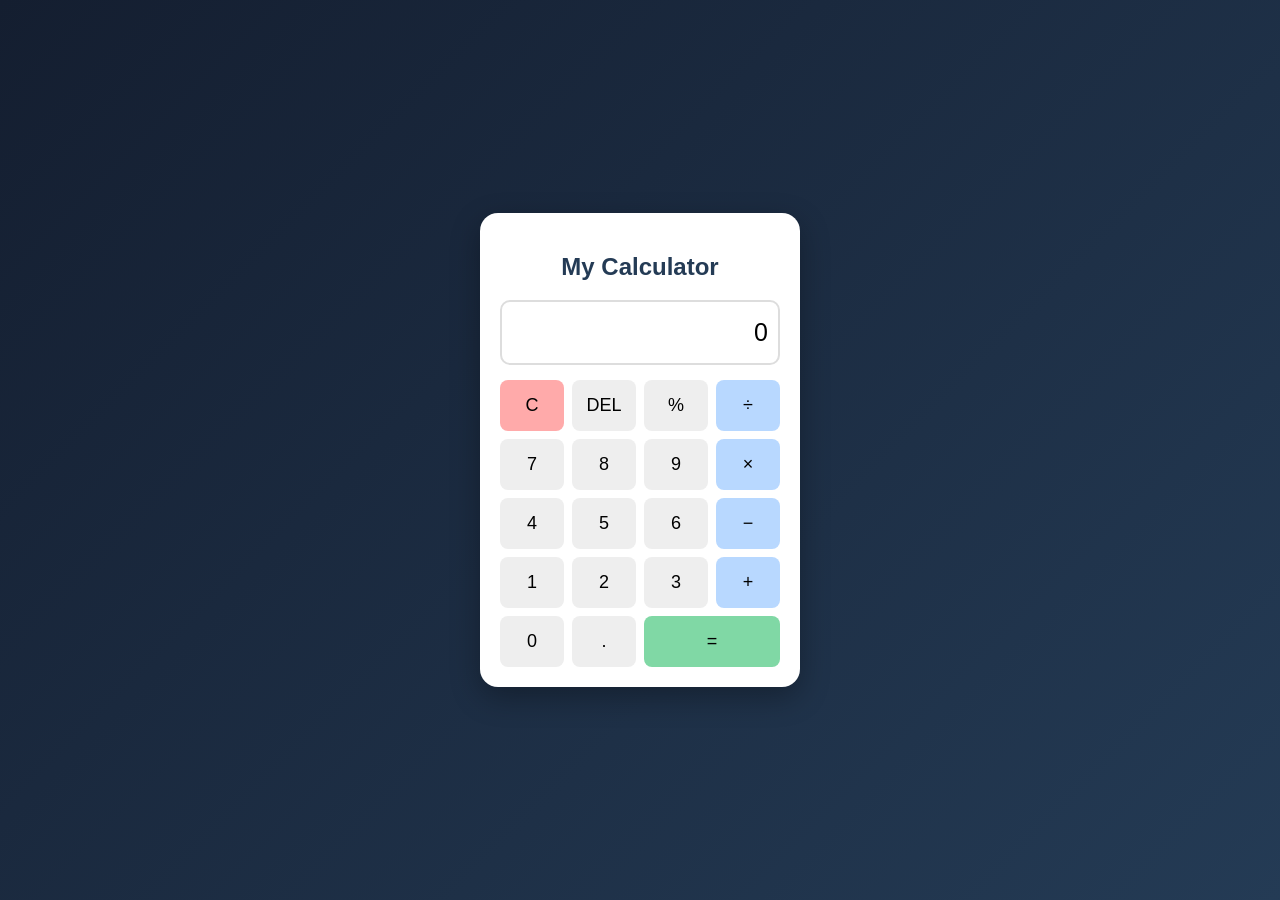
<file: index.html>
<!DOCTYPE html>
<html lang="en">
<head>
    <meta charset="UTF-8">
    <meta name="viewport" content="width=device-width, initial-scale=1.0">
    <title>CodeAlpha Calculator</title>
    <link rel="stylesheet" href="style.css">
</head>
<body>

    <div class="calculator">
        <h2>My Calculator</h2>

        <input type="text" id="display" value="0" readonly>

        <div class="buttons">
            <button class="clear" onclick="clearDisplay()">C</button>
            <button onclick="deleteLast()">DEL</button>
            <button onclick="appendValue('%')">%</button>
            <button class="operator" onclick="appendValue('/')">÷</button>

            <button onclick="appendValue('7')">7</button>
            <button onclick="appendValue('8')">8</button>
            <button onclick="appendValue('9')">9</button>
            <button class="operator" onclick="appendValue('*')">×</button>

            <button onclick="appendValue('4')">4</button>
            <button onclick="appendValue('5')">5</button>
            <button onclick="appendValue('6')">6</button>
            <button class="operator" onclick="appendValue('-')">−</button>

            <button onclick="appendValue('1')">1</button>
            <button onclick="appendValue('2')">2</button>
            <button onclick="appendValue('3')">3</button>
            <button class="operator" onclick="appendValue('+')">+</button>

            <button onclick="appendValue('0')">0</button>
            <button onclick="appendValue('.')">.</button>
            <button class="equal" onclick="calculate()">=</button>
        </div>
    </div>

    <script src="script.js"></script>
</body>
</html>
</file>
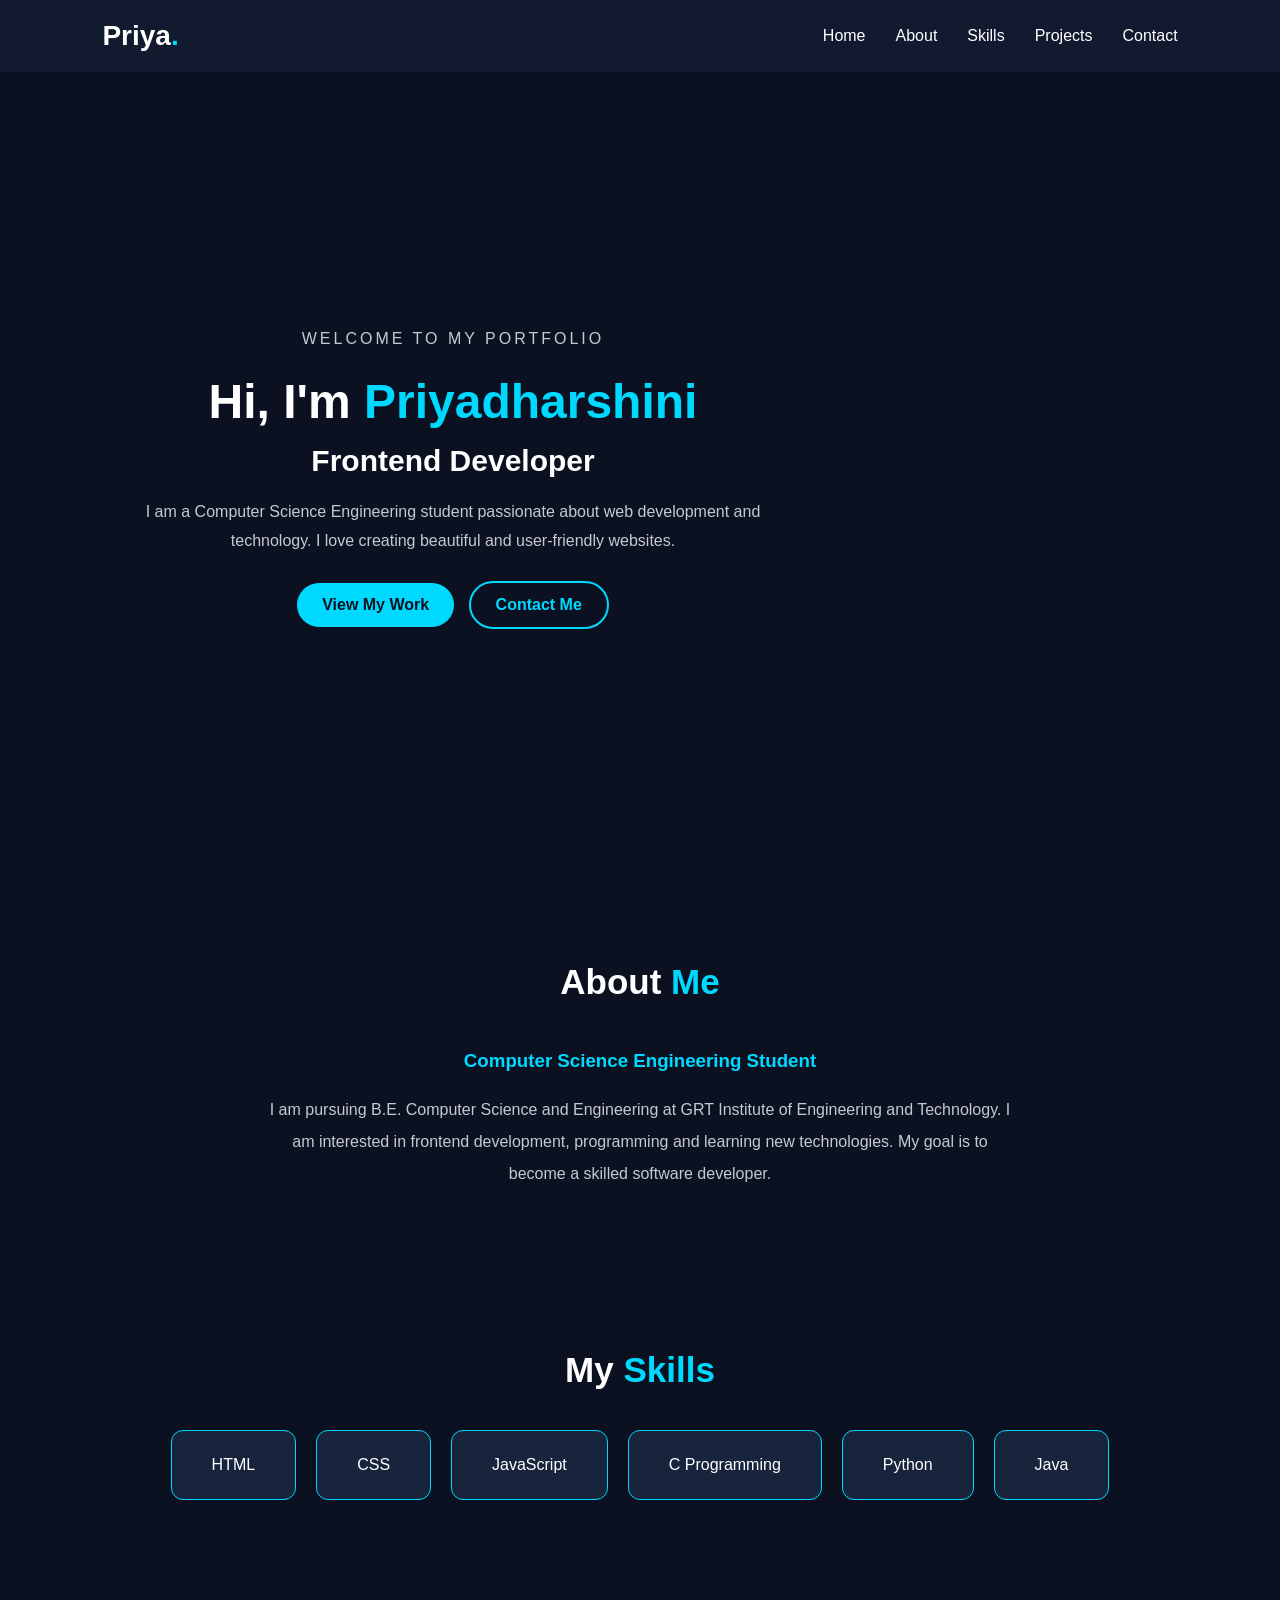
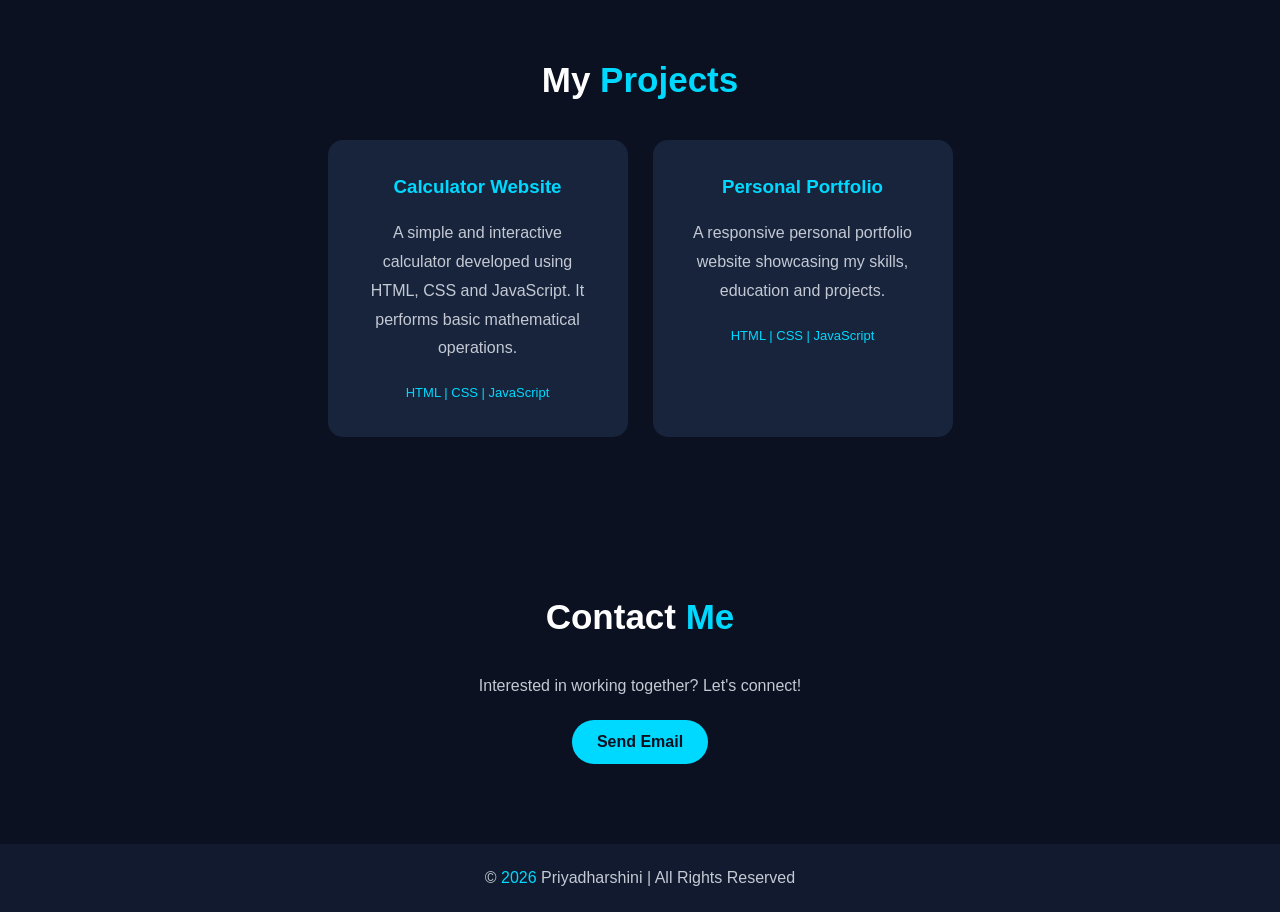
<file: CodeAlpha_Portfolio/index.html>
<!DOCTYPE html>
<html lang="en">
<head>
    <meta charset="UTF-8">
    <meta name="viewport" content="width=device-width, initial-scale=1.0">
    <title>Priyadharshini | Portfolio</title>
    <link rel="stylesheet" href="style.css">
</head>
<body>

    <header>
        <nav>
            <h2 class="logo">Priya<span>.</span></h2>
            <ul id="navLinks">
                <li><a href="#home">Home</a></li>
                <li><a href="#about">About</a></li>
                <li><a href="#skills">Skills</a></li>
                <li><a href="#projects">Projects</a></li>
                <li><a href="#contact">Contact</a></li>
            </ul>
            <button class="menu-btn" onclick="toggleMenu()">☰</button>
        </nav>
    </header>

    <section id="home" class="hero">
        <div class="hero-content">
            <p class="welcome">WELCOME TO MY PORTFOLIO</p>
            <h1>Hi, I'm <span>Priyadharshini</span></h1>
            <h2>Frontend Developer</h2>
            <p>
                I am a Computer Science Engineering student
                passionate about web development and technology.
                I love creating beautiful and user-friendly websites.
            </p>
            <a href="#projects" class="btn">View My Work</a>
            <a href="#contact" class="btn secondary">Contact Me</a>
        </div>
    </section>

    <section id="about">
        <h2 class="heading">About <span>Me</span></h2>
        <div class="about-content">
            <h3>Computer Science Engineering Student</h3>
            <p>
                I am pursuing B.E. Computer Science and Engineering
                at GRT Institute of Engineering and Technology.
                I am interested in frontend development,
                programming and learning new technologies.
                My goal is to become a skilled software developer.
            </p>
        </div>
    </section>

    <section id="skills">
        <h2 class="heading">My <span>Skills</span></h2>
        <div class="skills-container">
            <div class="skill">HTML</div>
            <div class="skill">CSS</div>
            <div class="skill">JavaScript</div>
            <div class="skill">C Programming</div>
            <div class="skill">Python</div>
            <div class="skill">Java</div>
        </div>
    </section>

    <section id="projects">
        <h2 class="heading">My <span>Projects</span></h2>

        <div class="project-container">
            <div class="project-card">
                <h3>Calculator Website</h3>
                <p>
                    A simple and interactive calculator developed
                    using HTML, CSS and JavaScript.
                    It performs basic mathematical operations.
                </p>
                <span>HTML | CSS | JavaScript</span>
            </div>

            <div class="project-card">
                <h3>Personal Portfolio</h3>
                <p>
                    A responsive personal portfolio website
                    showcasing my skills, education and projects.
                </p>
                <span>HTML | CSS | JavaScript</span>
            </div>
        </div>
    </section>

    <section id="contact">
        <h2 class="heading">Contact <span>Me</span></h2>
        <p>Interested in working together? Let's connect!</p>
        <a href="mailto:your-email@example.com" class="btn">
            Send Email
        </a>
    </section>

    <footer>
        <p>© <span id="year"></span> Priyadharshini | All Rights Reserved</p>
    </footer>

    <script src="script.js"></script>
</body>
</html>
</file>
<file: style.css>
* {
    box-sizing: border-box;
}

body {
    margin: 0;
    min-height: 100vh;
    display: flex;
    justify-content: center;
    align-items: center;
    background: linear-gradient(135deg, #141e30, #243b55);
    font-family: Arial, sans-serif;
}

.calculator {
    width: 320px;
    padding: 20px;
    background: white;
    border-radius: 18px;
    box-shadow: 0 10px 30px rgba(0, 0, 0, 0.3);
}

h2 {
    text-align: center;
    color: #243b55;
}

#display {
    width: 100%;
    height: 65px;
    margin-bottom: 15px;
    padding: 10px;
    font-size: 25px;
    text-align: right;
    border: 2px solid #ddd;
    border-radius: 10px;
}

.buttons {
    display: grid;
    grid-template-columns: repeat(4, 1fr);
    gap: 8px;
}

button {
    padding: 15px 5px;
    font-size: 18px;
    border: none;
    border-radius: 8px;
    background: #eee;
    cursor: pointer;
    transition: 0.2s;
}

button:hover {
    background: #ccc;
    transform: scale(1.04);
}

.operator {
    background: #b8d8ff;
}

.clear {
    background: #ffaaaa;
}

.equal {
    background: #80d8a5;
    grid-column: span 2;
}
</file>
<file: CodeAlpha_Portfolio/style.css>
* {
    margin: 0;
    padding: 0;
    box-sizing: border-box;
    scroll-behavior: smooth;
}

body {
    font-family: Arial, sans-serif;
    background: #0b1120;
    color: white;
}

header {
    background: #111a2e;
    padding: 20px 8%;
    position: sticky;
    top: 0;
    z-index: 100;
}

nav {
    display: flex;
    justify-content: space-between;
    align-items: center;
}

.logo {
    font-size: 28px;
}

.logo span, span {
    color: #00d9ff;
}

nav ul {
    display: flex;
    list-style: none;
    gap: 30px;
}

nav ul li a {
    text-decoration: none;
    color: white;
    transition: 0.3s;
}

nav ul li a:hover {
    color: #00d9ff;
}

.menu-btn {
    display: none;
}

.hero {
    min-height: 90vh;
    display: flex;
    align-items: center;
    padding: 50px 10%;
}

.hero-content {
    max-width: 650px;
}

.welcome {
    color: #00d9ff;
    letter-spacing: 3px;
    margin-bottom: 20px;
}

.hero h1 {
    font-size: 48px;
    margin-bottom: 15px;
}

.hero h1 span {
    color: #00d9ff;
}

.hero h2 {
    font-size: 30px;
    margin-bottom: 20px;
}

.hero-content p {
    line-height: 1.8;
    color: #c4c9d4;
}

.btn {
    display: inline-block;
    margin-top: 25px;
    padding: 13px 25px;
    background: #00d9ff;
    color: #0b1120;
    text-decoration: none;
    border-radius: 25px;
    font-weight: bold;
}

.secondary {
    background: transparent;
    color: #00d9ff;
    border: 2px solid #00d9ff;
    margin-left: 10px;
}

section {
    padding: 80px 10%;
    text-align: center;
}

.heading {
    font-size: 35px;
    margin-bottom: 40px;
}

.about-content {
    max-width: 750px;
    margin: auto;
    line-height: 2;
    color: #c4c9d4;
}

.about-content h3 {
    color: #00d9ff;
    margin-bottom: 15px;
}

.skills-container {
    display: flex;
    flex-wrap: wrap;
    justify-content: center;
    gap: 20px;
}

.skill {
    background: #17243c;
    padding: 25px 40px;
    border-radius: 12px;
    border: 1px solid #00d9ff;
    transition: 0.3s;
}

.skill:hover {
    background: #00d9ff;
    color: #0b1120;
    transform: translateY(-5px);
}

.project-container {
    display: flex;
    justify-content: center;
    flex-wrap: wrap;
    gap: 25px;
}

.project-card {
    background: #17243c;
    padding: 30px;
    width: 300px;
    border-radius: 15px;
    line-height: 1.8;
    transition: 0.3s;
}

.project-card:hover {
    transform: translateY(-10px);
    border: 1px solid #00d9ff;
}

.project-card h3 {
    color: #00d9ff;
    margin-bottom: 15px;
}

.project-card p {
    color: #c4c9d4;
    margin-bottom: 15px;
}

.project-card span {
    font-size: 13px;
}

#contact p {
    color: #c4c9d4;
}

footer {
    background: #111a2e;
    padding: 25px;
    text-align: center;
    color: #c4c9d4;
}

@media (max-width: 768px) {

    nav ul {
        display: none;
        position: absolute;
        top: 70px;
        right: 0;
        background: #111a2e;
        width: 100%;
        flex-direction: column;
        text-align: center;
        padding: 20px;
    }

    nav ul.active {
        display: flex;
    }

    .menu-btn {
        display: block;
        background: none;
        color: white;
        border: none;
        font-size: 25px;
        cursor: pointer;
    }

    .hero h1 {
        font-size: 35px;
    }

    .hero h2 {
        font-size: 23px;
    }
}
</file>
